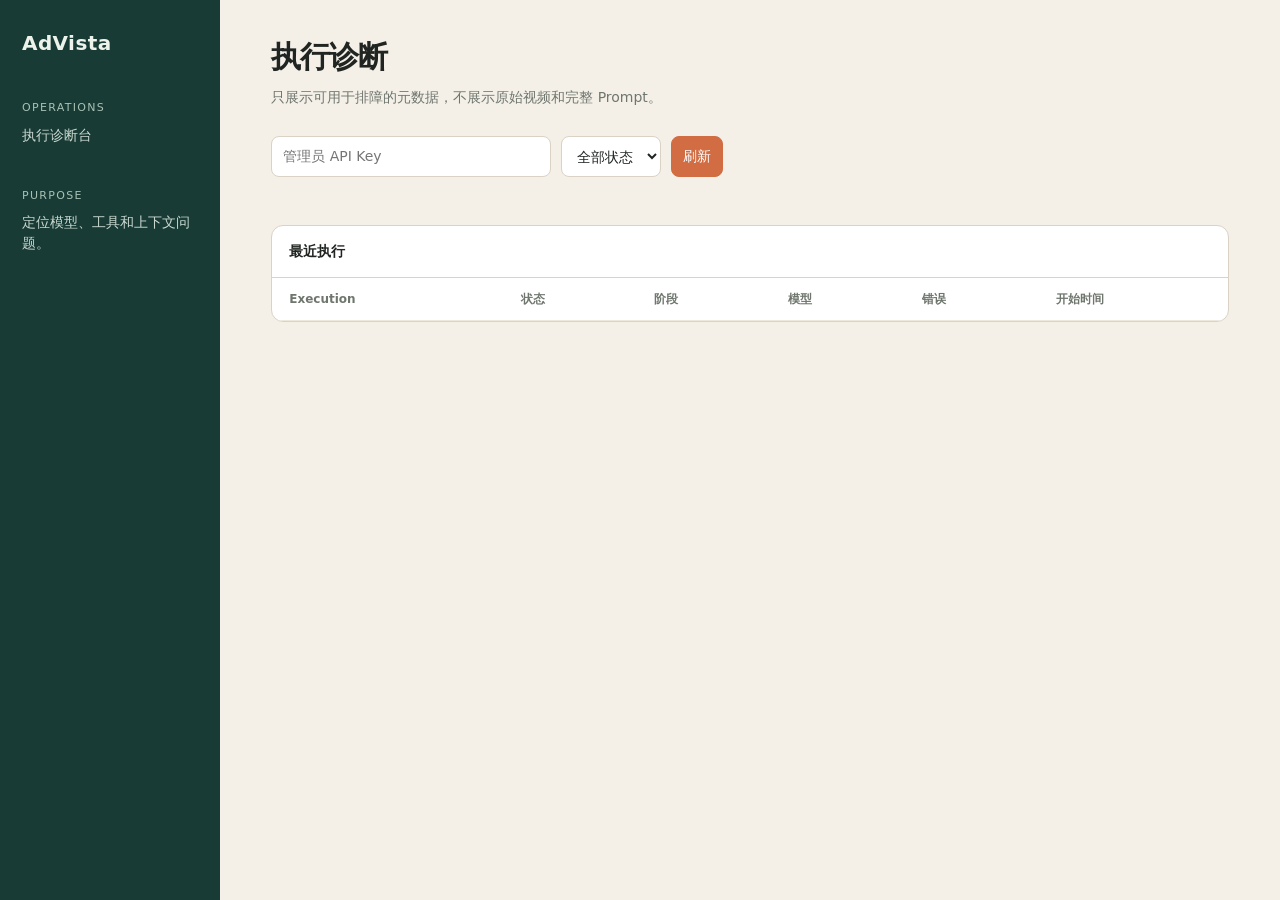
<file: ad_vista_agent/web/static/admin.html>
<!doctype html>
<html lang="zh-CN">
<head>
  <meta charset="utf-8">
  <meta name="viewport" content="width=device-width,initial-scale=1">
  <title>AdVista 诊断台</title>
  <style>
    :root{--rail:#183b35;--paper:#f4f0e8;--ink:#202522;--muted:#6f766e;--accent:#d26d43;--line:#d9d2c5;}
    *{box-sizing:border-box}body{margin:0;background:var(--paper);color:var(--ink);font:14px/1.5 ui-sans-serif,system-ui,sans-serif}
    .shell{min-height:100vh;display:grid;grid-template-columns:220px 1fr}.rail{background:var(--rail);color:#edf3eb;padding:28px 22px}.brand{font-size:20px;font-weight:700;letter-spacing:.02em}.eyebrow{margin:42px 0 8px;color:#a8c1b4;font-size:11px;text-transform:uppercase;letter-spacing:.12em}.rail p{color:#c9d8cf;margin:0}.main{max-width:1200px;width:100%;padding:34px clamp(20px,4vw,64px)}h1{margin:0 0 8px;font-size:30px;letter-spacing:-.03em}.subtitle{color:var(--muted);margin:0 0 28px}.toolbar{display:flex;gap:10px;flex-wrap:wrap;margin-bottom:24px}input,select,button{border:1px solid var(--line);border-radius:8px;padding:9px 11px;background:#fff;color:var(--ink);font:inherit}input{min-width:280px}button{background:var(--accent);border-color:var(--accent);color:#fff;cursor:pointer}.cards{display:grid;grid-template-columns:repeat(4,minmax(0,1fr));gap:12px;margin-bottom:24px}.card,.panel{background:#fff;border:1px solid var(--line);border-radius:12px}.card{padding:16px}.label{color:var(--muted);font-size:12px}.value{font-size:24px;font-weight:700;margin-top:5px}.panel{overflow:hidden}.panel-head{padding:15px 17px;border-bottom:1px solid var(--line);font-weight:700}.table-wrap{overflow:auto}table{width:100%;border-collapse:collapse;min-width:760px}th,td{text-align:left;padding:12px 17px;border-bottom:1px solid #eee8dc;white-space:nowrap}th{font-size:12px;color:var(--muted);font-weight:600}td code{font-size:12px;color:#38574d}.status{display:inline-block;padding:3px 7px;border-radius:999px;background:#edf1eb}.status.failed{background:#f8e4dc;color:#9c3c20}.status.completed{background:#e2f0e4;color:#28613b}.error{color:#a74122;margin:12px 0}.empty{padding:28px;color:var(--muted)}@media(max-width:720px){.shell{display:block}.rail{padding:18px 20px}.eyebrow{margin-top:18px}.main{padding:24px 16px}.cards{grid-template-columns:repeat(2,minmax(0,1fr))}input{min-width:0;width:100%}}
  </style>
</head>
<body>
  <div class="shell"><aside class="rail"><div class="brand">AdVista</div><div class="eyebrow">Operations</div><p>执行诊断台</p><div class="eyebrow">Purpose</div><p>定位模型、工具和上下文问题。</p></aside>
    <main class="main"><h1>执行诊断</h1><p class="subtitle">只展示可用于排障的元数据，不展示原始视频和完整 Prompt。</p>
      <div class="toolbar"><input id="key" type="password" placeholder="管理员 API Key"><select id="status"><option value="">全部状态</option><option value="failed">失败</option><option value="completed">完成</option><option value="running">运行中</option></select><button id="refresh">刷新</button></div>
      <div id="error" class="error"></div><section class="cards" id="cards"></section><section class="panel"><div class="panel-head">最近执行</div><div class="table-wrap"><table><thead><tr><th>Execution</th><th>状态</th><th>阶段</th><th>模型</th><th>错误</th><th>开始时间</th></tr></thead><tbody id="rows"></tbody></table></div><div id="empty" class="empty" hidden>暂无执行记录</div></section>
    </main>
  </div>
  <script>
    const key=document.querySelector('#key'), status=document.querySelector('#status'), error=document.querySelector('#error');
    key.value=sessionStorage.getItem('advista_admin_key')||'';
    const esc=value=>String(value??'').replace(/[&<>"']/g,c=>({'&':'&amp;','<':'&lt;','>':'&gt;','"':'&quot;',"'":'&#39;'}[c]));
    async function load(){sessionStorage.setItem('advista_admin_key',key.value);error.textContent='';const headers={'X-API-Key':key.value};try{const query=status.value?`?status=${encodeURIComponent(status.value)}`:'';const [statsRes,execRes]=await Promise.all([fetch('/api/admin/stats',{headers}),fetch('/api/admin/executions'+query,{headers})]);if(!statsRes.ok||!execRes.ok)throw new Error('管理员认证失败或诊断服务不可用');const stats=await statsRes.json(), data=await execRes.json();const by=stats.executions_by_status||{};document.querySelector('#cards').innerHTML=Object.entries({完成:by.completed||0,失败:by.failed||0,运行中:by.running||0,工具调用:(stats.tool_calls||[]).reduce((n,x)=>n+Number(x.count||0),0)}).map(([k,v])=>`<div class="card"><div class="label">${k}</div><div class="value">${esc(v)}</div></div>`).join('');const rows=document.querySelector('#rows');rows.innerHTML=(data.executions||[]).map(x=>`<tr><td><code>${esc(x.execution_id)}</code></td><td><span class="status ${esc(x.status)}">${esc(x.status)}</span></td><td>${esc(x.current_stage||'-')}</td><td>${esc(x.model_version||'-')}</td><td>${esc(x.error_code||'-')}</td><td>${esc(x.started_at||'-')}</td></tr>`).join('');document.querySelector('#empty').hidden=Boolean((data.executions||[]).length)}catch(e){error.textContent=e.message;document.querySelector('#rows').innerHTML='';document.querySelector('#empty').hidden=false}}
  </script>
</body>
</html>
</file>
